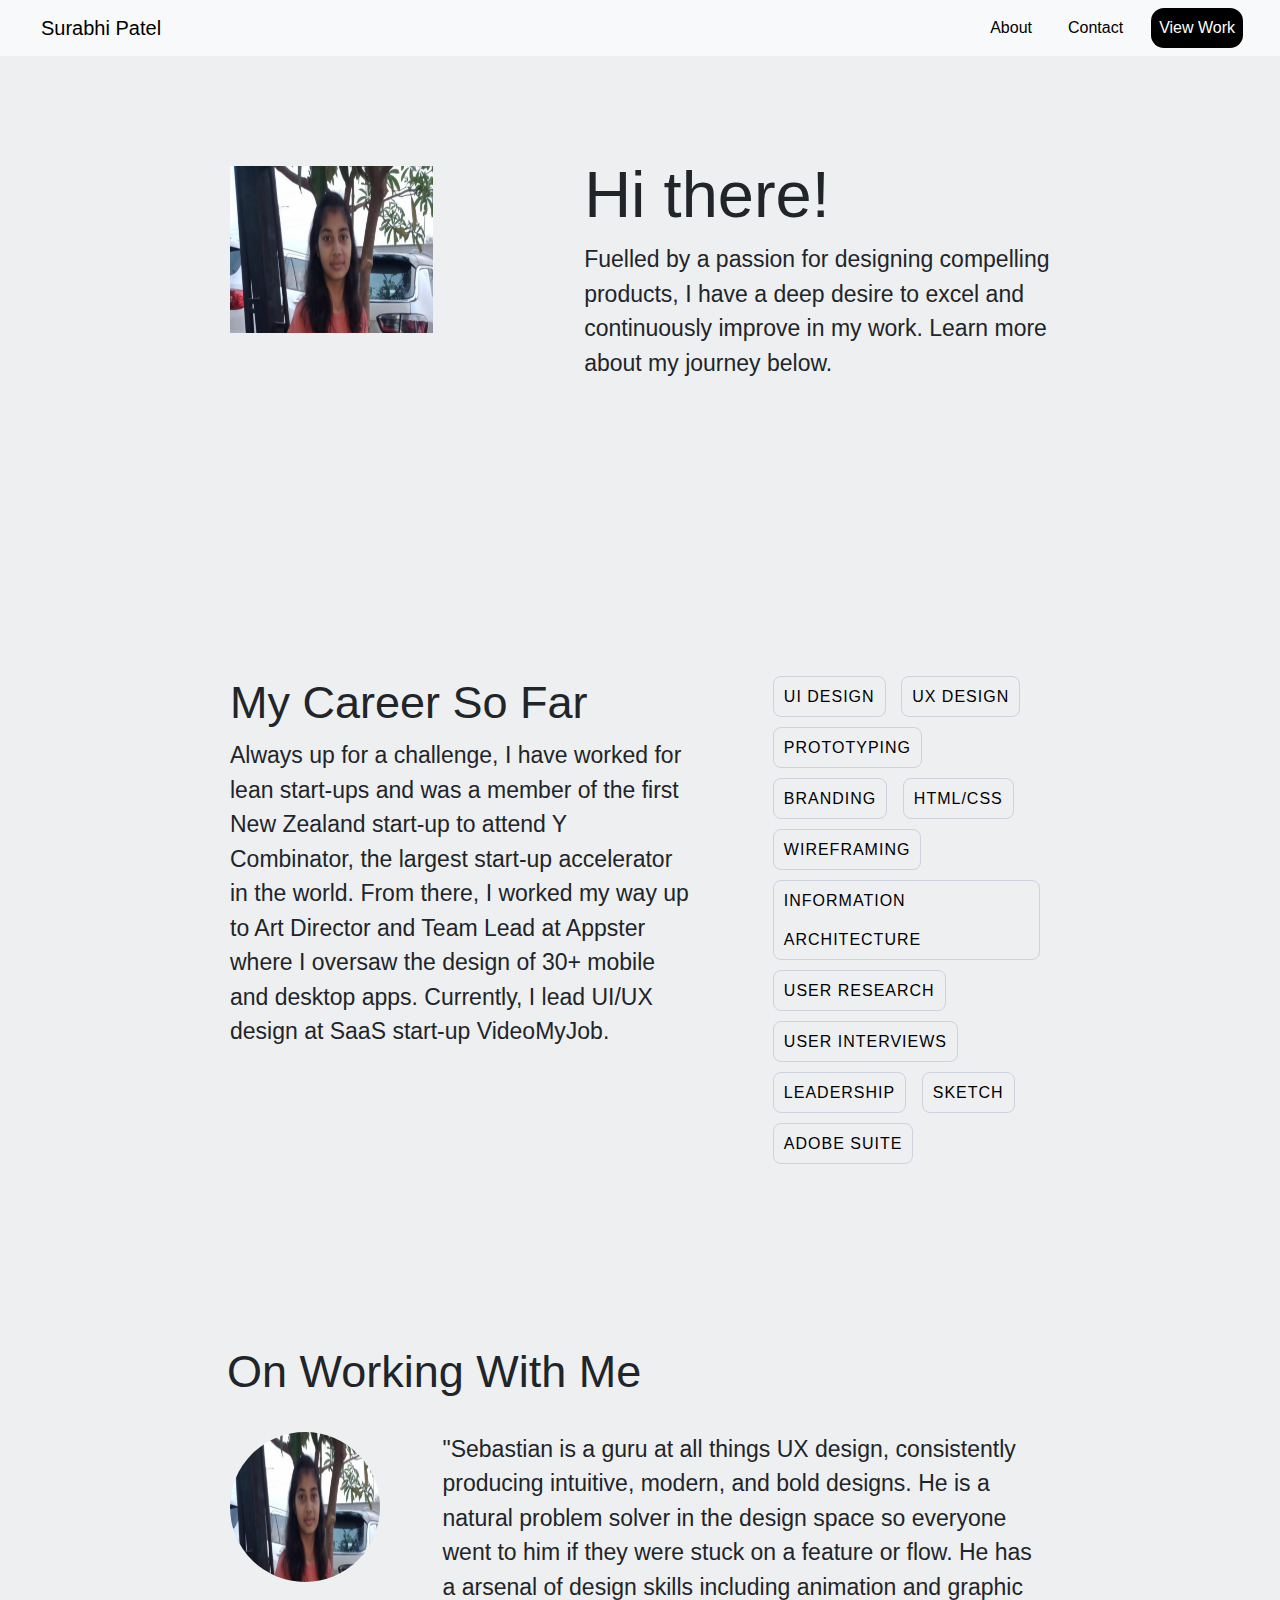
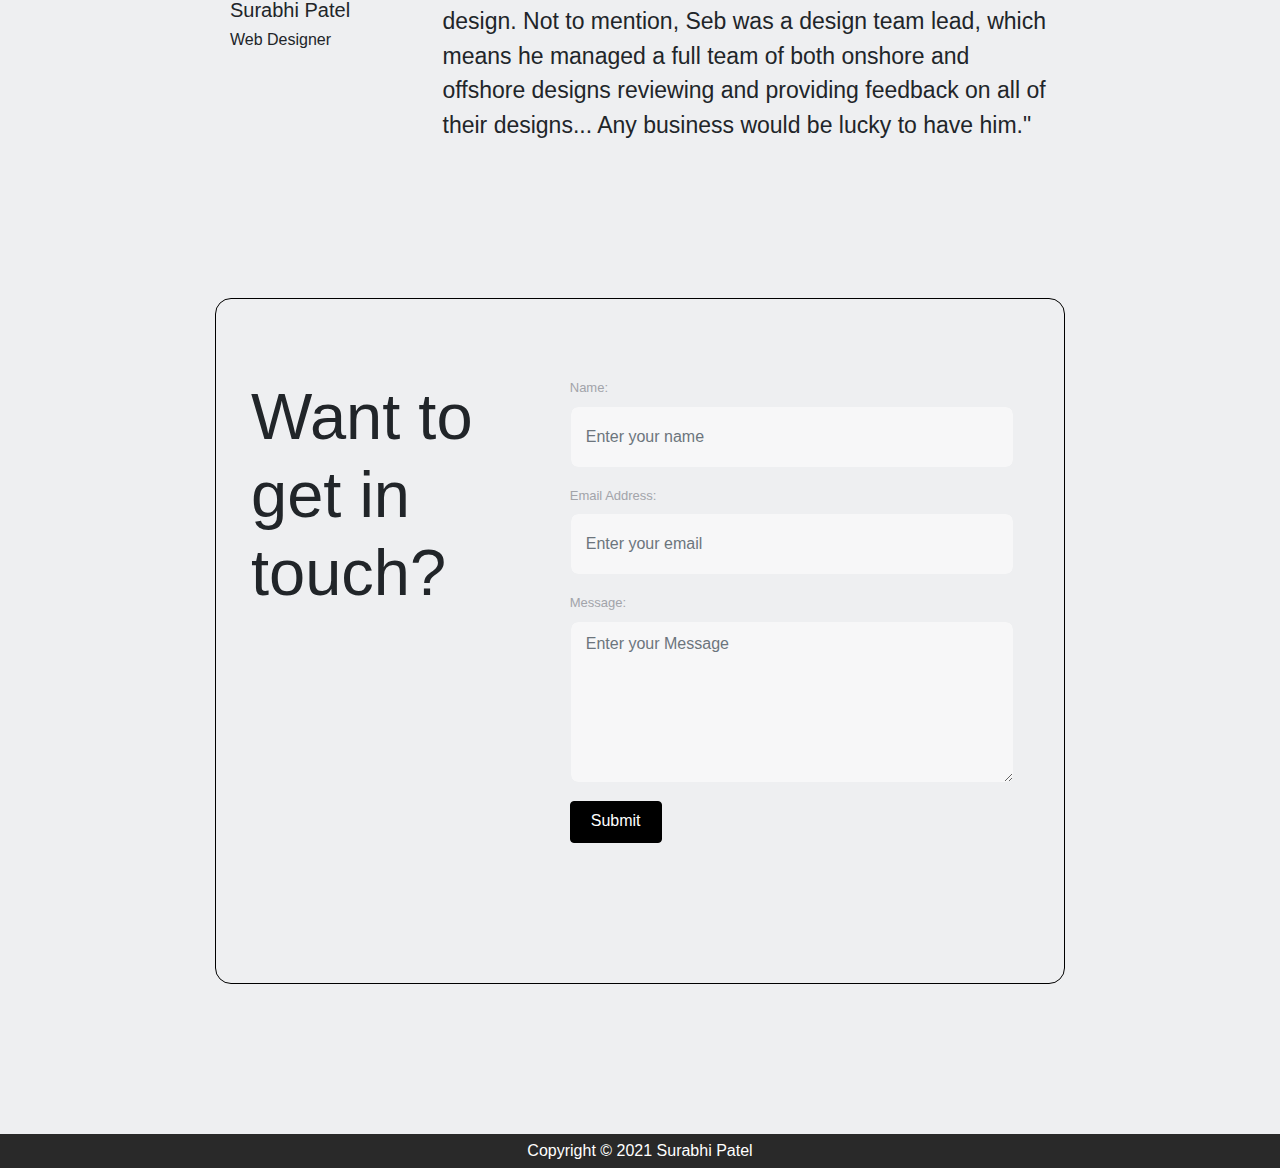
<file: about.html>
<!DOCTYPE html>
<html lang="en">

<head>
    <meta charset="UTF-8">
    <meta name="viewport" content="width=device-width, initial-scale=1.0">
    <title>Portfolio</title>

    <link rel="stylesheet" href="https://maxcdn.bootstrapcdn.com/bootstrap/4.5.2/css/bootstrap.min.css">
    <script src="https://ajax.googleapis.com/ajax/libs/jquery/3.5.1/jquery.min.js"></script>
    <script src="https://cdnjs.cloudflare.com/ajax/libs/popper.js/1.16.0/umd/popper.min.js"></script>
    <script src="https://maxcdn.bootstrapcdn.com/bootstrap/4.5.2/js/bootstrap.min.js"></script>
    <link rel="stylesheet" href="css/about.css">
    <script src="js/portfolio.js"></script>
</head>

<body>
    <div class="container-fluid pl-0 pr-0 ">
        <nav class="navbar navbar-expand-md bg-light navbar-light">
            <a class="navbar-brand nav-link" onclick="homepage()">Surabhi Patel</a>
            <button class="navbar-toggler" type="button" data-toggle="collapse" data-target="#collapsibleNavbar">
                <span class="navbar-toggler-icon"></span>
            </button>
            <div class="collapse navbar-collapse" id="collapsibleNavbar">
                <ul class="navbar-nav ml-auto">
                    <li class="nav-item">
                        <a class="nav-link" onclick="aboutpage()">About</a>
                    </li>
                    <li class="nav-item">
                        <a class="nav-link" onclick="contactpage()">Contact</a>
                    </li>
                    <li class="nav-item">
                        <a class="nav-link View-Work" onclick="homepage()">View Work</a>
                    </li>
                </ul>
            </div>
        </nav>
        <div class="page-section">
            <div class="row first-section ml-0 mr-0">
                <div class="col-sm-5">
                    <img class="image-box" src="images/surabhi.png" alt="">
                </div>
                <div class="col-sm-7 first-text">
                    <h1 class="heading-1-text">Hi there!</h1>
                    <p>Fuelled by a passion for designing compelling products, I have a
                        deep desire to excel and continuously improve in my work. Learn
                        more about my journey below.
                    </p>
                </div>

            </div>
            <div class="row ml-0 mr-0 first-section">
                <div class="col-sm-7 first-text">
                    <h1 class="heading-2-text">My Career So Far</h1>
                    <p>Always up for a challenge, I have worked for lean start-ups and
                        was a member of the first New Zealand start-up to attend Y
                        Combinator, the largest start-up accelerator in the world.
                        From there, I worked my way up to Art Director and Team Lead
                        at Appster where I oversaw the design of 30+ mobile and desktop
                        apps. Currently, I lead UI/UX design at SaaS start-up VideoMyJob.
                    </p>
                </div>
                <div class="col-sm-5 service-text-box ">
                    <div class="service-text">UI design</div>
                    <div class="service-text">UX DESIGN</div>
                    <div class="service-text">PROTOTYPING</div>
                    <div class="service-text">BRANDING</div>
                    <div class="service-text">HTML/CSS</div>
                    <div class="service-text">WIREFRAMING</div>
                    <div class="service-text">INFORMATION ARCHITECTURE</div>
                    <div class="service-text">USER RESEARCH</div>
                    <div class="service-text">USER INTERVIEWS</div>
                    <div class="service-text">LEADERSHIP</div>
                    <div class="service-text">SKETCH</div>
                    <div class="service-text">ADOBE SUITE</div>
                </div>

            </div>
            <div class="row ml-0 mr-0 ">
                <h1 class="heading-3-text">On Working With Me</h1>
            </div>
            <div class="row ml-0 mr-0">
                <div class="col-sm-3">
                    <img src="images/surabhi.png" class="rounded-circle" alt="Cinque Terre" width="150" height="150">
                    <h5 class="pt-3">Surabhi Patel</h5>
                    <h6>Web Designer</h6>
                </div>

                <div class="col-sm-9 first-text">

                    <p>"Sebastian is a guru at all things UX design, consistently producing
                        intuitive, modern, and bold designs. He is a natural problem solver
                        in the design space so everyone went to him if they were stuck on a
                        feature or flow. He has a arsenal of design skills including animation
                        and graphic design. Not to mention, Seb was a design team lead, which
                        means he managed a full team of both onshore and offshore designs
                        reviewing and providing feedback on all of their designs... Any
                        business would be lucky to have him."
                    </p>
                </div>

            </div>
            <div class="row ml-0 mr-0 four-section-text">
                <div class="col-sm-5">
                    <h1 class="heading-4-text">Want to get in touch?</h1>
                </div>
                <div class="col-sm-7 first-text">
                    <form action="/action_page.php">
                        <div class="form-group">
                            <label for="usr">Name:</label>
                            <input type="text" class="form-control" id="usr" name="username"
                                placeholder="Enter your name">
                        </div>
                        <div class="form-group">
                            <label for="pwd">Email Address:</label>
                            <input type="password" class="form-control" id="usr" name="useremail"
                                placeholder="Enter your email">
                        </div>
                        <div class="form-group ">
                            <label for="comment">Message:</label>
                            <textarea class="form-control text-area" rows="5" id="comment"
                                placeholder="Enter your Message"></textarea>
                        </div>
                        <button type="submit" class="btn btn-primary">Submit</button>
                    </form>
                </div>


            </div>
        </div>
        <footer class="footer">
            <p class="footer-p">Copyright © 2021 Surabhi Patel</p>
        </footer>

    </div>
</body>

</html>
</file>
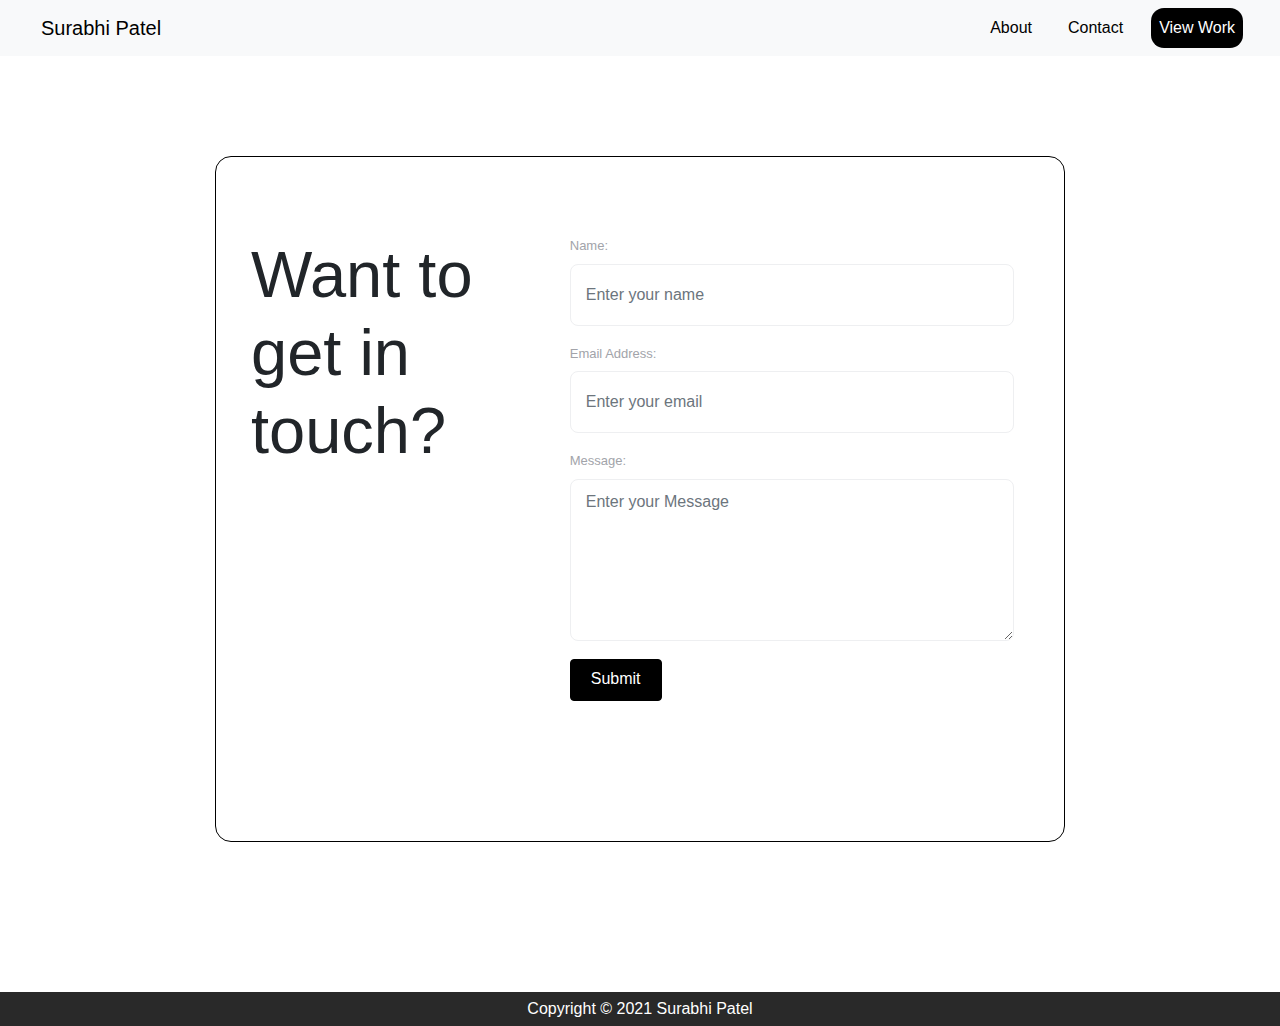
<file: contact.html>
<!DOCTYPE html>
<html lang="en">
<head>
    <meta charset="UTF-8">
    <meta name="viewport" content="width=device-width, initial-scale=1.0">
    <title>portfolio</title>
    <link rel="stylesheet" href="https://maxcdn.bootstrapcdn.com/bootstrap/4.5.2/css/bootstrap.min.css">
    <script src="https://ajax.googleapis.com/ajax/libs/jquery/3.5.1/jquery.min.js"></script>
    <script src="https://cdnjs.cloudflare.com/ajax/libs/popper.js/1.16.0/umd/popper.min.js"></script>
    <script src="https://maxcdn.bootstrapcdn.com/bootstrap/4.5.2/js/bootstrap.min.js"></script>
    <link rel="stylesheet" href="css/contact.css">
    <script src="js/portfolio.js"></script>
</head>
<body>
    <div class="container-fluid pl-0 pr-0">
        <nav class="navbar navbar-expand-md bg-light navbar-light">
            <a class="navbar-brand nav-link" onclick="homepage()">Surabhi Patel</a>
            <button class="navbar-toggler" type="button" data-toggle="collapse" data-target="#collapsibleNavbar">
                <span class="navbar-toggler-icon"></span>
            </button>
            <div class="collapse navbar-collapse" id="collapsibleNavbar">
                <ul class="navbar-nav ml-auto">
                    <li class="nav-item">
                        <a class="nav-link" onclick="aboutpage()">About</a>
                    </li>
                    <li class="nav-item">
                        <a class="nav-link" onclick="contactpage()">Contact</a>
                    </li>
                    <li class="nav-item">
                        <a class="nav-link View-Work" onclick="homepage()">View Work</a>
                    </li>
                </ul>
            </div>
        </nav>
        <div class="page-section">
            <div class="row ml-0 mr-0 four-section-text">
                <div class="col-sm-5">
                    <h1 class="heading-4-text">Want to get in touch?</h1>
                </div>
                <div class="col-sm-7 first-text">
                    <form action="/action_page.php">
                        <div class="form-group">
                            <label for="usr">Name:</label>
                            <input type="text" class="form-control" id="usr" name="username"
                                placeholder="Enter your name">
                        </div>
                        <div class="form-group">
                            <label for="pwd">Email Address:</label>
                            <input type="password" class="form-control" id="usr" name="useremail"
                                placeholder="Enter your email">
                        </div>
                        <div class="form-group ">
                            <label for="comment">Message:</label>
                            <textarea class="form-control text-area" rows="5" id="comment"
                                placeholder="Enter your Message"></textarea>
                        </div>
                        <button type="submit" class="btn btn-primary">Submit</button>
                    </form>
                </div>


            </div>
        </div>
        <footer class="footer">
            <p class="footer-p">Copyright © 2021 Surabhi Patel</p>
        </footer>
    </div>
</body>
</html>
</file>
<file: css/about.css>
.service-text{
    display: inline-block;
    margin-right: 10px;
    margin-bottom: 10px;
    padding-right: 10px;
    padding-left: 10px;
    border: 1px solid #ced1df;
    border-radius: 8px;
    background-color: #eeeff1;
    background-image: none;
    background-size: auto;
    background-repeat: repeat;
    background-attachment: scroll;
    opacity: 1;
    color: #000;
    font-size: 16px;
    line-height: 39px;
    font-weight: 500;
    letter-spacing: 1px;
    text-transform: uppercase;
}
.bg-light{
    padding-left: 25px;
    padding-right: 25px;
}
.nav-item{
    cursor: pointer;
    padding-left: 20px;
}
.nav-link{
    color: black !important;
}
.View-Work{
    background-color: black;
    color: white !important;
    border-radius: 13px;
    margin-right: 12px;
}
.image-box{
    height: 167px;
    width: 203px;
    margin-top: 10px;
}


.first-section{
    margin-top: 100px;
    margin-bottom: 140px;
    font-size: 20px;
}
.page-section{
    margin-top: 100px;
   padding-bottom: 10px;
    padding-left: 215px;
    padding-right: 215px;
    
}
.container-fluid{
    background-color: #eeeff1;
}
.heading-3-text{
    padding-left: 12px;
    font-size: 45px;
    padding-bottom: 25px;
}
.first-text{
    
    margin-bottom: 140px;
    font-size: 23px;
    font-weight: 350;
}
.heading-1-text{
    font-size: 65px;
}
.heading-2-text{
    font-size: 45px;
}
.heading-4-text{
font-size: 65px;
padding-left: 20px;
}
.four-section-text{
    border: black solid 1px;
    border-radius: 16px; 
    padding-right: 35px;
    margin-bottom: 140px;
    padding-top: 79px;   
}
.service-text-box{
    padding-left: 62px;
}
.form-control {
    border: 1px solid #eeeff1;
    margin-bottom: 18px;
    padding: 30px 20px 30px 15px;
    border-radius: 8px;
    background-color: hsla(0,0%,100%,.5)
} 
.form-group{
    font-size: small;
    font-weight: 500;
    color: #a2a4aa;;
}
.text-area{
    padding-top: 10px;
}

.btn-primary{
    padding-left: 20px;
    padding-right: 20px;
    padding-top: 7px;
    padding-bottom: 9px;
    background-color: black;
    border-color: black;
}
.footer{
    background-color:#292929;
    color: white;
    text-align: center;
    padding-top: 5px;
    padding-bottom: 5px;
}
.footer-p{
    margin-bottom: 0px;
}
</file>
<file: css/contact.css>
.bg-light{
    padding-left: 25px;
    padding-right: 25px;
}
.nav-item{
    cursor: pointer;
    padding-left: 20px;
}
.nav-link{
    color: black !important;
    cursor: pointer;
}
.View-Work{
    background-color: black;
    color: white !important;
    border-radius: 13px;
    margin-right: 12px;
}
.text-dark{
    color: #282d31!important;
    font-weight: 700;
    font-size: 87px;
    padding-left: 143px;
    padding-right: 152px;
    justify-content: space-between;
    padding-left: 295px;
    font-family: sans-serif;
    padding-top: 120px;
}
.text-light{
    color: #6e7173!important;
    font-weight: 300;
    font-size: 34px;
    padding-right: 152px;
    justify-content: space-between;
    padding-left: 295px;
    font-family: sans-serif;
}
.View-Work-1{
    background-color: black;
    color: white !important;
    border-radius: 13px;
    margin-right: 12px;
    padding-left: 35px;
    padding-right: 35px;
    padding-top: 15px;
    padding-bottom: 15px;
    margin-left: 295px;
    margin-top: 20px;
    margin-bottom: 83px;
}
.four-section-text{
    border: black solid 1px;
    border-radius: 16px; 
    padding-right: 35px;
    margin-bottom: 140px;
    padding-top: 79px;   
}
.heading-4-text{
    font-size: 65px;
    padding-left: 20px;
}
.first-text{
    
    margin-bottom: 140px;
    font-size: 23px;
    font-weight: 350;
}
.form-control {
    border: 1px solid #eeeff1;
    margin-bottom: 18px;
    padding: 30px 20px 30px 15px;
    border-radius: 8px;
    background-color: hsla(0,0%,100%,.5)
} 
.form-group{
    font-size: small;
    font-weight: 500;
    color: #a2a4aa;;
}
.text-area{
    padding-top: 10px;
}
.heading-3-text{
    padding-left: 12px;
    font-size: 45px;
    padding-bottom: 25px;
}   
.page-section{
    margin-top: 100px;
   padding-bottom: 10px;
    padding-left: 215px;
    padding-right: 215px;
    
}
.btn-primary{
    padding-left: 20px;
    padding-right: 20px;
    padding-top: 7px;
    padding-bottom: 9px;
    background-color: black;
    border-color: black;
}
.footer{
    background-color:#292929;
    color: white;
    text-align: center;
    padding-top: 5px;
    padding-bottom: 5px;
}
.footer-p{
    margin-bottom: 0px;
}
</file>
